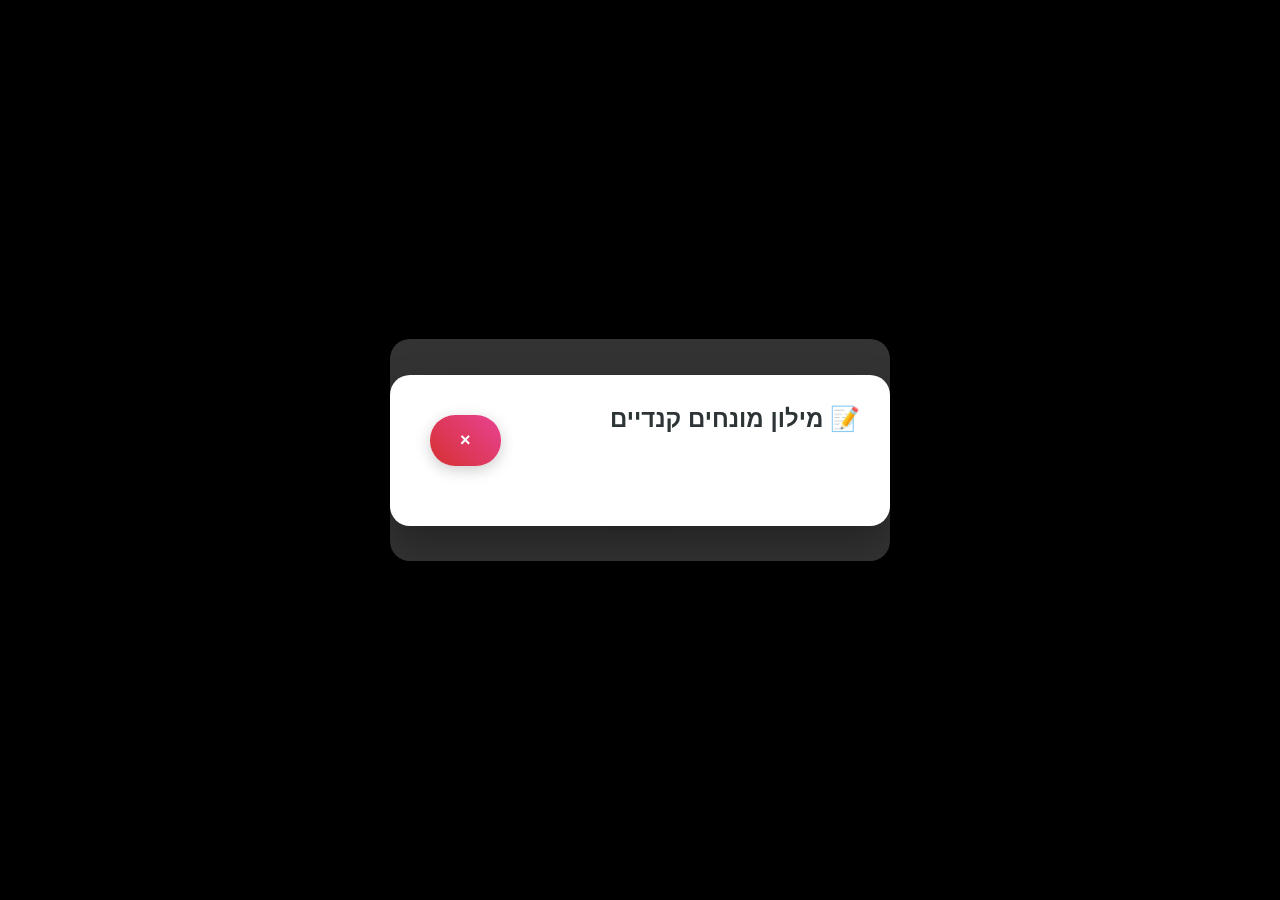
<file: index.html>
<!DOCTYPE html>
<html lang="he" dir="rtl">
<head>
    <meta charset="UTF-8">
    <meta name="viewport" content="width=device-width, initial-scale=1.0">
    <title>מגדל הטריוויה העברי - מהדורה מורחבת</title>
    <link rel="stylesheet" href="style.css">
    
    <!-- PWA Manifest -->
    <link rel="manifest" href="manifest.json">
    
    <!-- Meta Tags -->
    <meta name="theme-color" content="#2563eb">
    <meta name="background-color" content="#ffffff">
    <meta name="description" content="משחק טריוויה אינטראקטיבי על קנדה בעברית עם סיפורים, מילון מונחים ותוכן על עמים ילידיים">
    
    <!-- Favicon -->
    <link rel="icon" href="data:image/svg+xml,<svg xmlns='http://www.w3.org/2000/svg' viewBox='0 0 100 100'><text y='.9em' font-size='90'>🏗️</text></svg>">
</head>
<body>
    <div class="app-container">
        <header class="app-header">
            <h1>🏗️ מגדל הטריוויה הקנדי</h1>
            <p class="subtitle">למד על קנדה בדרך מהנה ואינטראקטיבית</p>
        </header>

        <nav class="game-modes">
            <button class="mode-btn active" onclick="setGameMode('single')">
                <span class="mode-icon">👤</span>
                <span>שחקן יחיד</span>
            </button>
            <button class="mode-btn" onclick="setGameMode('multiplayer')">
                <span class="mode-icon">👥</span>
                <span>רב משתתפים</span>
            </button>
            <button class="mode-btn" onclick="setGameMode('learning')">
                <span class="mode-icon">📖</span>
                <span>מצב למידה</span>
            </button>
            <button class="mode-btn" onclick="setGameMode('stories')">
                <span class="mode-icon">📚</span>
                <span>סיפורים</span>
            </button>
            <button class="mode-btn" onclick="setGameMode('dictionary')">
                <span class="mode-icon">📝</span>
                <span>מילון מונחים</span>
            </button>
        </nav>

        <main class="game-main">
            <div class="game-info">
                <div class="current-player">
                    <span>שחקן נוכחי: </span>
                    <span id="current-player">שחקן 1</span>
                </div>
                
                <div class="game-stats">
                    <div class="stat">
                        <span class="stat-label">גובה מגדל</span>
                        <span class="stat-value" id="tower-height">0</span>
                    </div>
                    <div class="stat">
                        <span class="stat-label">ניקוד</span>
                        <span class="stat-value" id="current-score">0</span>
                    </div>
                    <div class="stat">
                        <span class="stat-label">שאלות נותרו</span>
                        <span class="stat-value" id="cards-remaining">0</span>
                    </div>
                </div>
            </div>

            <div class="game-board">
                <section class="tower-section">
                    <div class="tower-container">
                        <div class="tower-base">
                            <span>🏗️ בסיס המגדל</span>
                        </div>
                        <div class="tower-cards" id="tower-cards">
                            <!-- Cards will be built from bottom to top -->
                        </div>
                    </div>
                </section>

                <section class="question-section-container">
                    <div class="question-card">
                        <div class="card-header">
                            <div class="card-category" id="card-category">בחר מצב משחק</div>
                        </div>
                        <div class="card-body">
                            <p class="card-question" id="card-question">בחר מצב משחק כדי להתחיל</p>
                            
                            <div class="difficulty-selector" id="difficulty-selector" style="display: none;">
                                <h3>בחר רמת קושי</h3>
                                <div class="difficulty-buttons">
                                    <button class="difficulty-btn easy" onclick="selectDifficulty('junior')">
                                        <span class="difficulty-icon">🟢</span>
                                        <span>רמה קלה</span>
                                        <small>5 נקודות</small>
                                    </button>
                                    <button class="difficulty-btn hard" onclick="selectDifficulty('expert')">
                                        <span class="difficulty-icon">🔴</span>
                                        <span>רמה קשה</span>
                                        <small>10 נקודות</small>
                                    </button>
                                </div>
                            </div>

                            <div class="question-section" id="question-section" style="display: none;">
                                <h3 id="question-title">השאלה</h3>
                                <p class="question-text" id="question-text"></p>
                                
                                <div class="answer-options">
                                    <button class="option-btn" onclick="selectAnswer(0)" id="option-0"></button>
                                    <button class="option-btn" onclick="selectAnswer(1)" id="option-1"></button>
                                    <button class="option-btn" onclick="selectAnswer(2)" id="option-2"></button>
                                    <button class="option-btn" onclick="selectAnswer(3)" id="option-3"></button>
                                </div>

                                <div class="timer-container">
                                    <div class="timer-bar">
                                        <div class="timer-fill" id="timer-fill"></div>
                                    </div>
                                    <span class="timer-text" id="timer-text">30</span>
                                </div>
                            </div>
                        </div>
                    </div>

                    <div class="game-controls">
                        <button class="control-btn primary" onclick="startGame()" id="start-btn">
                            🎮 התחל משחק
                        </button>
                        <button class="control-btn" onclick="pauseGame()" id="pause-btn" style="display: none;">
                            ⏸️ השהה
                        </button>
                        <button class="control-btn" onclick="resetGame()">
                            🔄 התחל מחדש
                        </button>
                    </div>
                </section>
            </div>

            <div class="players-container" id="players-container">
                <!-- Multiplayer info will be displayed here -->
            </div>

            <div class="category-progress">
                <h3>התקדמות לפי קטגוריות</h3>
                <div class="categories-grid">
                    <div class="category-item">
                        <span class="category-icon">🌍</span>
                        <span class="category-name">גיאוגרפיה</span>
                        <div class="progress-bar">
                            <div class="progress-fill geography" id="geography-progress"></div>
                        </div>
                        <span class="category-count" id="geography-count">0</span>
                    </div>
                    
                    <div class="category-item">
                        <span class="category-icon">📚</span>
                        <span class="category-name">היסטוריה</span>
                        <div class="progress-bar">
                            <div class="progress-fill history" id="history-progress"></div>
                        </div>
                        <span class="category-count" id="history-count">0</span>
                    </div>
                    
                    <div class="category-item">
                        <span class="category-icon">🎨</span>
                        <span class="category-name">תרבות</span>
                        <div class="progress-bar">
                            <div class="progress-fill culture" id="culture-progress"></div>
                        </div>
                        <span class="category-count" id="culture-count">0</span>
                    </div>
                    
                    <div class="category-item">
                        <span class="category-icon">🔬</span>
                        <span class="category-name">מדע</span>
                        <div class="progress-bar">
                            <div class="progress-fill science" id="science-progress"></div>
                        </div>
                        <span class="category-count" id="science-count">0</span>
                    </div>
                    
                    <div class="category-item">
                        <span class="category-icon">⚽</span>
                        <span class="category-name">ספורט</span>
                        <div class="progress-bar">
                            <div class="progress-fill sport" id="sport-progress"></div>
                        </div>
                        <span class="category-count" id="sport-count">0</span>
                    </div>
                    
                    <div class="category-item">
                        <span class="category-icon">🍁</span>
                        <span class="category-name">אוכל</span>
                        <div class="progress-bar">
                            <div class="progress-fill food" id="food-progress"></div>
                        </div>
                        <span class="category-count" id="food-count">0</span>
                    </div>
                    
                    <div class="category-item">
                        <span class="category-icon">🌲</span>
                        <span class="category-name">טבע</span>
                        <div class="progress-bar">
                            <div class="progress-fill nature" id="nature-progress"></div>
                        </div>
                        <span class="category-count" id="nature-count">0</span>
                    </div>
                    
                    <div class="category-item">
                        <span class="category-icon">⭐</span>
                        <span class="category-name">מפורסמים</span>
                        <div class="progress-bar">
                            <div class="progress-fill celebrities" id="celebrities-progress"></div>
                        </div>
                        <span class="category-count" id="celebrities-count">0</span>
                    </div>
                    
                    <div class="category-item">
                        <span class="category-icon">🪶</span>
                        <span class="category-name">עמים ילידיים</span>
                        <div class="progress-bar">
                            <div class="progress-fill indigenous" id="indigenous-progress"></div>
                        </div>
                        <span class="category-count" id="indigenous-count">0</span>
                    </div>
                </div>
            </div>
        </main>

        <!-- Modals -->
        <div class="modal" id="feedback-modal">
            <div class="modal-content">
                <div class="modal-header">
                    <h2 id="feedback-title"></h2>
                </div>
                <div class="modal-body">
                    <p id="feedback-text"></p>
                    <div class="explanation" id="feedback-explanation"></div>
                </div>
                <div class="modal-footer">
                    <button class="btn primary" onclick="closeFeedback()">המשך</button>
                </div>
            </div>
        </div>

        <div class="modal" id="game-over-modal">
            <div class="modal-content">
                <div class="modal-header">
                    <h2 id="game-over-title"></h2>
                </div>
                <div class="modal-body">
                    <div id="game-over-content"></div>
                </div>
                <div class="modal-footer">
                    <button class="btn primary" onclick="startGame()">משחק חדש</button>
                    <button class="btn" onclick="closeModal('game-over-modal')">סגור</button>
                </div>
            </div>
        </div>

        <div class="modal" id="stories-modal">
            <div class="modal-content large">
                <div class="modal-header">
                    <h2>📚 סיפורים קנדיים</h2>
                    <button class="close-btn" onclick="closeModal('stories-modal')">×</button>
                </div>
                <div class="modal-body">
                    <div id="stories-list" class="stories-grid">
                        <!-- Stories will be populated by JavaScript -->
                    </div>
                </div>
            </div>
        </div>

        <div class="modal" id="story-reader-modal">
            <div class="modal-content large">
                <div class="modal-header">
                    <h2 id="story-title"></h2>
                    <button class="close-btn" onclick="closeModal('story-reader-modal')">×</button>
                </div>
                <div class="modal-body">
                    <div id="story-content" class="story-content">
                        <!-- Story content will be populated by JavaScript -->
                    </div>
                </div>
                <div class="modal-footer">
                    <button class="btn" onclick="closeModal('story-reader-modal')">סגור</button>
                </div>
            </div>
        </div>

        <div class="modal" id="dictionary-modal">
            <div class="modal-content large">
                <div class="modal-header">
                    <h2>📝 מילון מונחים קנדיים</h2>
                    <button class="close-btn" onclick="closeModal('dictionary-modal')">×</button>
                </div>
                <div class="modal-body">
                    <div id="dictionary-list" class="dictionary-grid">
                        <!-- Dictionary terms will be populated by JavaScript -->
                    </div>
                </div>
            </div>
        </div>
    </div>

    <script src="game.js"></script>
</body>
</html>
</file>
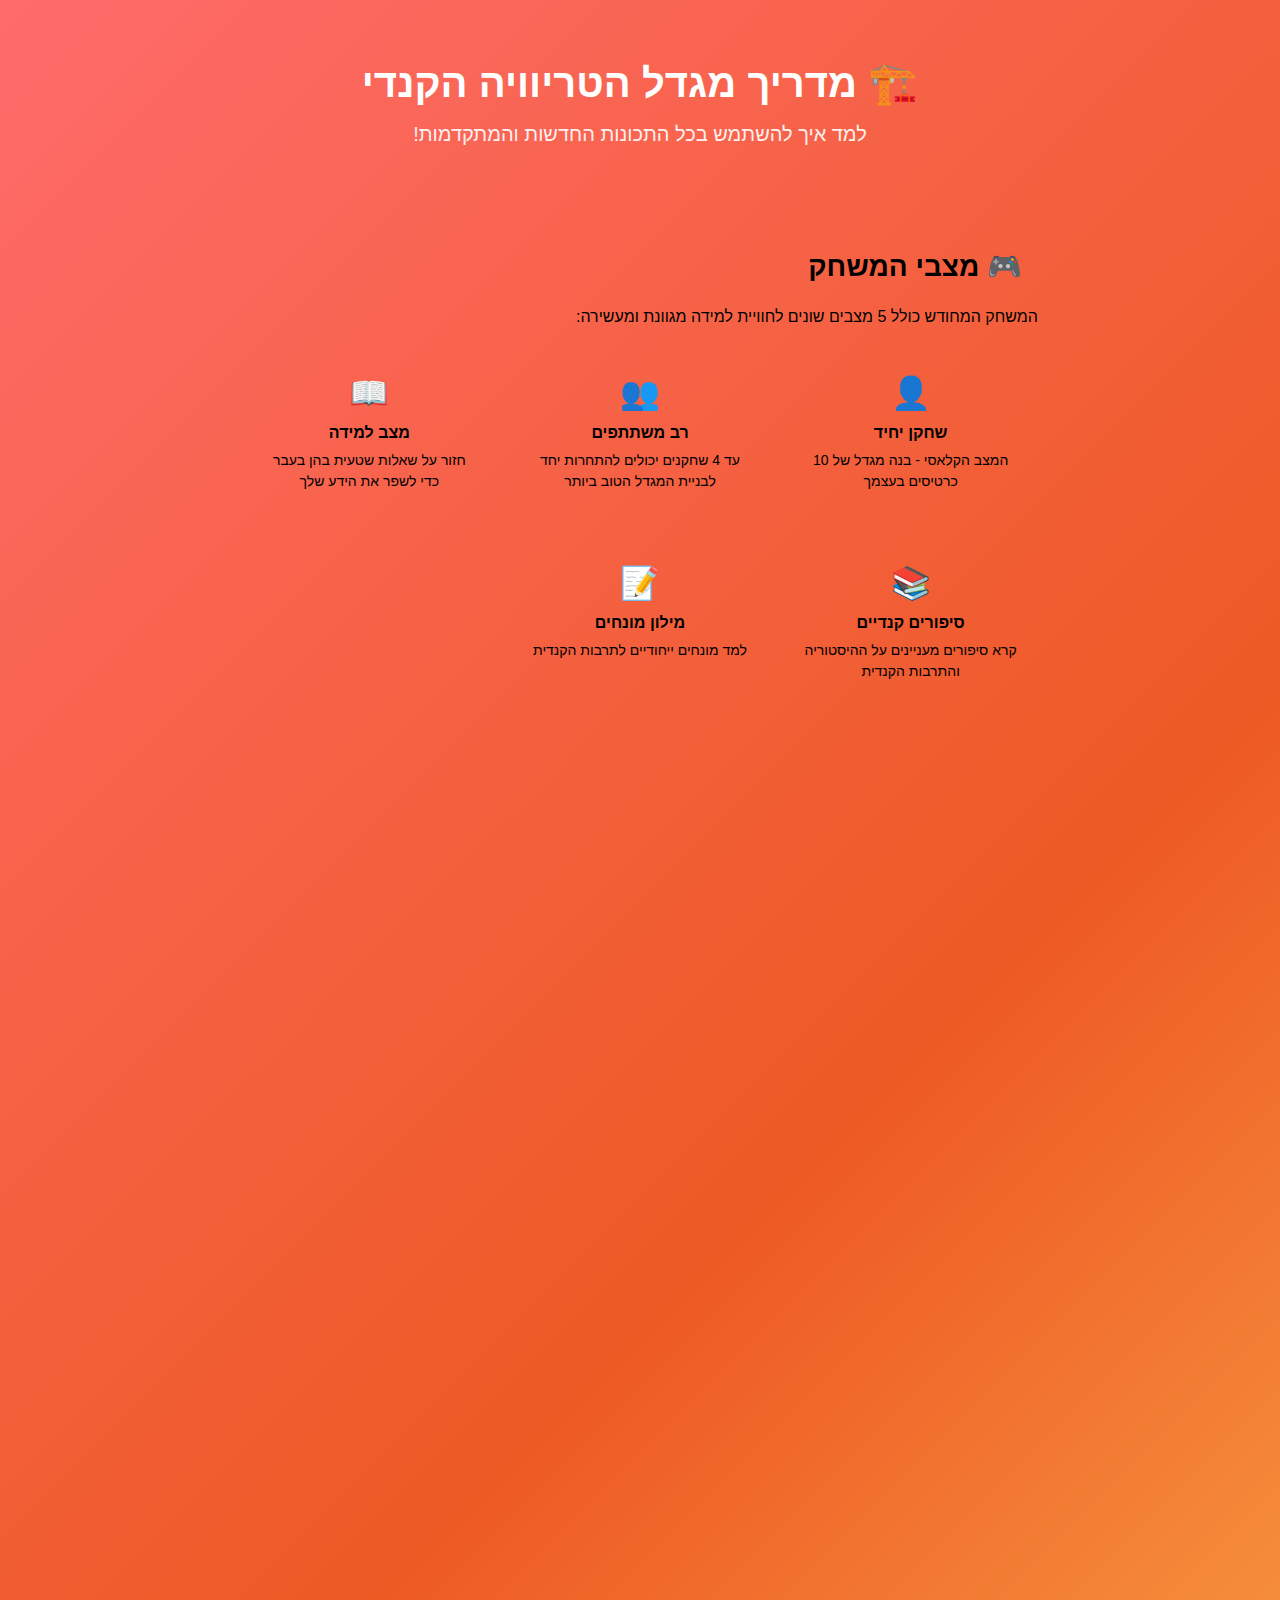
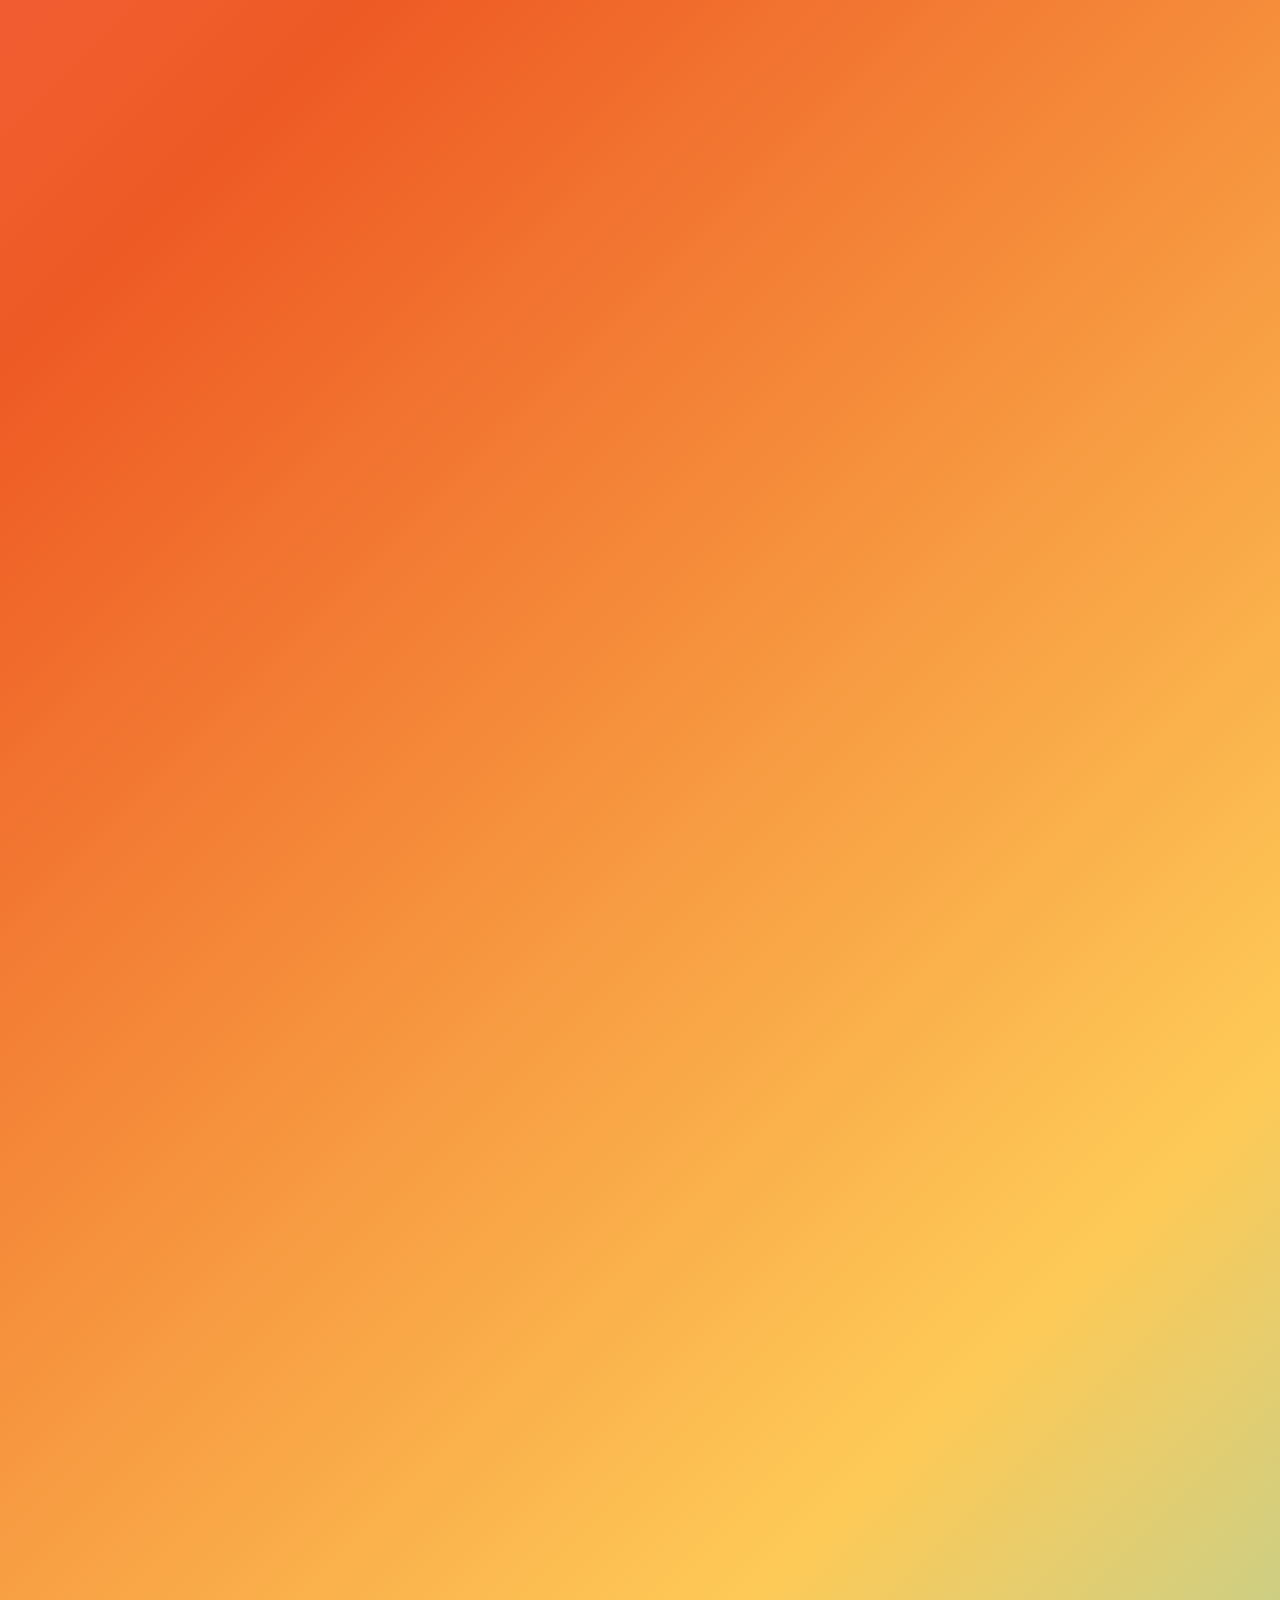
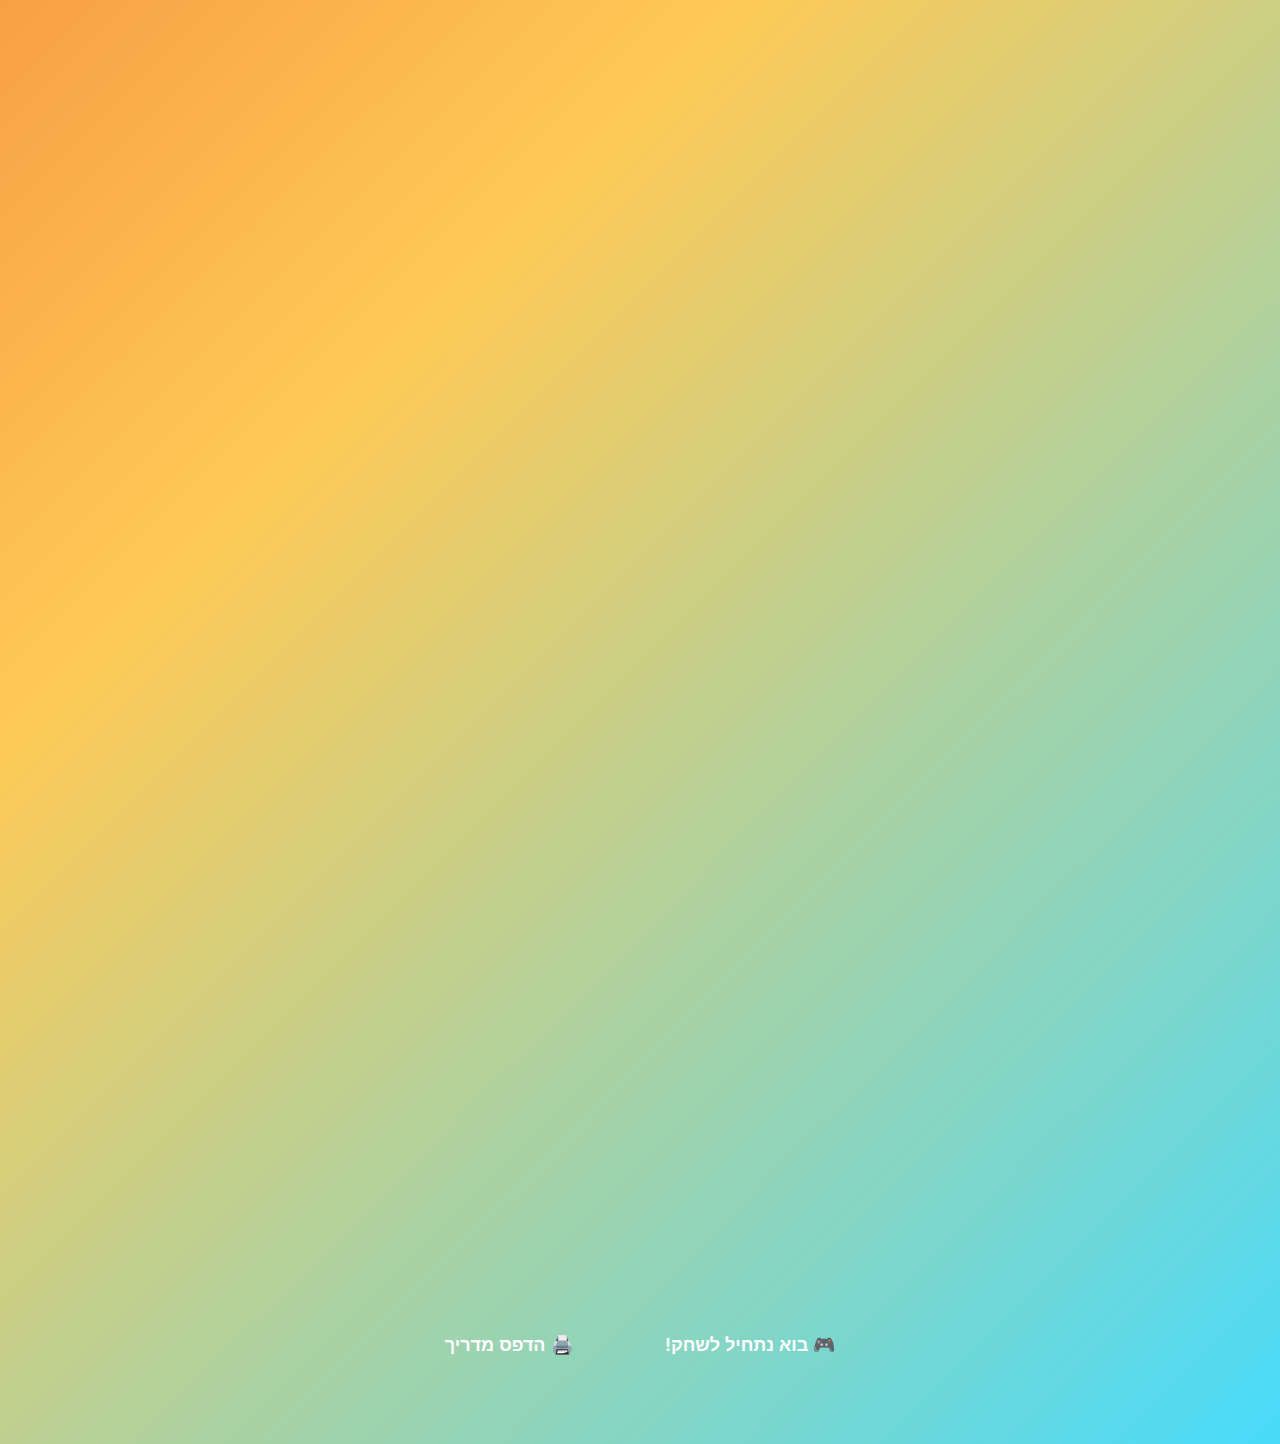
<file: tutorial.html>
<!DOCTYPE html>
<html lang="he" dir="rtl">
<head>
    <meta charset="UTF-8">
    <meta name="viewport" content="width=device-width, initial-scale=1.0">
    <title>מדריך למשחק - מגדל הטריוויה הקנדי</title>
    <link rel="stylesheet" href="style.css">
    <style>
        .tutorial-container {
            max-width: 900px;
            margin: 0 auto;
            padding: 20px;
            background: var(--background-color);
            min-height: 100vh;
        }

        .tutorial-header {
            background: linear-gradient(135deg, var(--primary-color), var(--primary-hover));
            color: white;
            padding: 40px;
            border-radius: var(--border-radius);
            text-align: center;
            margin-bottom: 32px;
            box-shadow: var(--shadow-lg);
        }

        .tutorial-header h1 {
            font-size: 2.5rem;
            font-weight: 700;
            margin-bottom: 16px;
        }

        .tutorial-header p {
            font-size: 1.25rem;
            opacity: 0.9;
        }

        .tutorial-section {
            background: var(--surface-color);
            margin-bottom: 24px;
            border-radius: var(--border-radius);
            padding: 32px;
            box-shadow: var(--shadow-sm);
            border: 1px solid var(--border-color);
        }

        .tutorial-section h2 {
            color: var(--text-primary);
            font-size: 1.75rem;
            font-weight: 600;
            margin-bottom: 20px;
            border-right: 4px solid var(--primary-color);
            padding-right: 16px;
        }

        .tutorial-section h3 {
            color: var(--primary-color);
            font-size: 1.25rem;
            font-weight: 600;
            margin: 24px 0 16px 0;
        }

        .tutorial-section p {
            line-height: 1.7;
            color: var(--text-secondary);
            margin-bottom: 16px;
        }

        .step-list {
            list-style: none;
            padding: 0;
            margin: 20px 0;
        }

        .step-list li {
            background: var(--background-color);
            margin: 16px 0;
            padding: 20px;
            border-radius: var(--border-radius);
            border-right: 4px solid var(--success-color);
            display: flex;
            align-items: flex-start;
            gap: 16px;
            transition: var(--transition);
        }

        .step-list li:hover {
            transform: translateX(-4px);
            box-shadow: var(--shadow-sm);
        }

        .step-number {
            background: var(--success-color);
            color: white;
            width: 32px;
            height: 32px;
            border-radius: 50%;
            display: flex;
            align-items: center;
            justify-content: center;
            font-weight: 600;
            flex-shrink: 0;
            font-size: 0.875rem;
        }

        .step-content {
            flex: 1;
        }

        .step-title {
            font-weight: 600;
            color: var(--text-primary);
            margin-bottom: 8px;
            font-size: 1rem;
        }

        .demo-modes {
            display: grid;
            grid-template-columns: repeat(auto-fit, minmax(200px, 1fr));
            gap: 16px;
            margin: 24px 0;
        }

        .mode-demo {
            background: var(--background-color);
            border: 2px solid var(--border-color);
            border-radius: var(--border-radius);
            padding: 20px;
            text-align: center;
            transition: var(--transition);
        }

        .mode-demo:hover {
            border-color: var(--primary-color);
            transform: translateY(-2px);
            box-shadow: var(--shadow-md);
        }

        .mode-demo-icon {
            font-size: 2rem;
            margin-bottom: 12px;
        }

        .mode-demo h4 {
            color: var(--text-primary);
            font-weight: 600;
            margin-bottom: 8px;
        }

        .mode-demo p {
            color: var(--text-secondary);
            font-size: 0.875rem;
            line-height: 1.5;
        }

        .categories-showcase {
            display: grid;
            grid-template-columns: repeat(auto-fit, minmax(250px, 1fr));
            gap: 16px;
            margin: 24px 0;
        }

        .category-showcase {
            background: var(--background-color);
            border-radius: var(--border-radius);
            padding: 20px;
            text-align: center;
            border: 2px solid var(--border-color);
            transition: var(--transition);
        }

        .category-showcase:hover {
            transform: translateY(-2px);
            box-shadow: var(--shadow-md);
        }

        .category-showcase.geography { border-color: #16a34a; }
        .category-showcase.history { border-color: #2563eb; }
        .category-showcase.culture { border-color: #9333ea; }
        .category-showcase.science { border-color: #ea580c; }
        .category-showcase.sport { border-color: #dc2626; }
        .category-showcase.food { border-color: #ca8a04; }
        .category-showcase.nature { border-color: #059669; }
        .category-showcase.celebrities { border-color: #7c3aed; }
        .category-showcase.indigenous { border-color: #b45309; }

        .category-icon-large {
            font-size: 2.5rem;
            margin-bottom: 12px;
        }

        .category-showcase h4 {
            font-weight: 600;
            margin-bottom: 8px;
            color: var(--text-primary);
        }

        .category-showcase p {
            font-size: 0.875rem;
            color: var(--text-secondary);
            line-height: 1.5;
            margin-bottom: 12px;
        }

        .example-question {
            background: var(--surface-color);
            padding: 12px;
            border-radius: calc(var(--border-radius) - 2px);
            font-size: 0.8rem;
            font-style: italic;
            color: var(--text-primary);
            border: 1px solid var(--border-color);
        }

        .tips-grid {
            display: grid;
            grid-template-columns: repeat(auto-fit, minmax(280px, 1fr));
            gap: 20px;
            margin: 24px 0;
        }

        .tip-card {
            background: linear-gradient(135deg, #fef3c7, #fde68a);
            padding: 20px;
            border-radius: var(--border-radius);
            border-right: 4px solid var(--warning-color);
            transition: var(--transition);
        }

        .tip-card:hover {
            transform: translateY(-2px);
            box-shadow: var(--shadow-md);
        }

        .tip-card h4 {
            color: #b45309;
            margin-bottom: 12px;
            font-size: 1.125rem;
            font-weight: 600;
        }

        .tip-card p {
            color: #92400e;
            line-height: 1.6;
        }

        .feature-highlight {
            background: linear-gradient(135deg, #e0f2fe, #b3e5fc);
            border: 2px solid #0ea5e9;
            border-radius: var(--border-radius);
            padding: 24px;
            margin: 24px 0;
            text-align: center;
        }

        .feature-highlight h4 {
            color: #0c4a6e;
            font-size: 1.25rem;
            font-weight: 600;
            margin-bottom: 12px;
        }

        .feature-highlight p {
            color: #0369a1;
            line-height: 1.6;
        }

        .action-buttons {
            text-align: center;
            margin: 40px 0;
        }

        .action-btn {
            background: var(--primary-color);
            color: white;
            padding: 16px 32px;
            border: none;
            border-radius: var(--border-radius);
            font-size: 1.125rem;
            font-weight: 600;
            margin: 12px;
            cursor: pointer;
            transition: var(--transition);
            box-shadow: var(--shadow-md);
            text-decoration: none;
            display: inline-block;
        }

        .action-btn:hover {
            background: var(--primary-hover);
            transform: translateY(-2px);
            box-shadow: var(--shadow-lg);
        }

        .action-btn.secondary {
            background: var(--secondary-color);
        }

        .action-btn.secondary:hover {
            background: #475569;
        }

        .interactive-demo {
            background: var(--background-color);
            border-radius: var(--border-radius);
            padding: 32px;
            margin: 32px 0;
            text-align: center;
            border: 1px solid var(--border-color);
        }

        .demo-question-card {
            background: var(--surface-color);
            border: 2px solid var(--primary-color);
            color: var(--text-primary);
            padding: 20px;
            border-radius: var(--border-radius);
            margin: 20px 0;
            font-size: 1.125rem;
        }

        .demo-buttons {
            display: flex;
            gap: 16px;
            justify-content: center;
            margin: 20px 0;
            flex-wrap: wrap;
        }

        .demo-btn {
            padding: 12px 24px;
            border: 2px solid;
            border-radius: var(--border-radius);
            font-weight: 600;
            cursor: pointer;
            transition: var(--transition);
            font-size: 0.875rem;
        }

        .demo-btn.easy {
            background: var(--surface-color);
            border-color: var(--success-color);
            color: var(--success-color);
        }

        .demo-btn.easy:hover {
            background: var(--success-color);
            color: white;
        }

        .demo-btn.hard {
            background: var(--surface-color);
            border-color: var(--error-color);
            color: var(--error-color);
        }

        .demo-btn.hard:hover {
            background: var(--error-color);
            color: white;
        }

        .demo-options {
            display: grid;
            grid-template-columns: repeat(auto-fit, minmax(200px, 1fr));
            gap: 12px;
            margin: 20px 0;
        }

        .demo-option {
            padding: 16px;
            border: 2px solid var(--border-color);
            border-radius: var(--border-radius);
            background: var(--surface-color);
            cursor: pointer;
            transition: var(--transition);
            font-size: 0.875rem;
            text-align: center;
            font-weight: 500;
        }

        .demo-option:hover {
            border-color: var(--primary-color);
            background: #eff6ff;
        }

        .demo-option.selected {
            background: var(--primary-color);
            color: white;
            border-color: var(--primary-color);
        }

        .demo-option.correct {
            background: var(--success-color);
            color: white;
            border-color: var(--success-color);
        }

        .demo-option.wrong {
            background: var(--error-color);
            color: white;
            border-color: var(--error-color);
        }

        .demo-result {
            background: var(--surface-color);
            padding: 20px;
            border-radius: var(--border-radius);
            margin-top: 20px;
            border: 1px solid var(--border-color);
            text-align: right;
        }

        .demo-result strong {
            color: var(--text-primary);
        }

        .demo-result em {
            color: var(--text-secondary);
            font-style: italic;
        }

        @media (max-width: 768px) {
            .tutorial-container {
                padding: 16px;
            }
            
            .tutorial-header h1 {
                font-size: 2rem;
            }
            
            .tutorial-section {
                padding: 20px;
            }
            
            .categories-showcase,
            .demo-modes,
            .tips-grid {
                grid-template-columns: 1fr;
            }
            
            .demo-buttons {
                flex-direction: column;
                align-items: center;
            }
            
            .demo-options {
                grid-template-columns: 1fr;
            }
        }
    </style>
</head>
<body>
    <div class="tutorial-container">
        <header class="tutorial-header">
            <h1>🏗️ מדריך מגדל הטריוויה הקנדי</h1>
            <p>למד איך להשתמש בכל התכונות החדשות והמתקדמות!</p>
        </header>

        <section class="tutorial-section">
            <h2>🎮 מצבי המשחק</h2>
            <p>המשחק המחודש כולל 5 מצבים שונים לחוויית למידה מגוונת ומעשירה:</p>
            
            <div class="demo-modes">
                <div class="mode-demo">
                    <div class="mode-demo-icon">👤</div>
                    <h4>שחקן יחיד</h4>
                    <p>המצב הקלאסי - בנה מגדל של 10 כרטיסים בעצמך</p>
                </div>
                <div class="mode-demo">
                    <div class="mode-demo-icon">👥</div>
                    <h4>רב משתתפים</h4>
                    <p>עד 4 שחקנים יכולים להתחרות יחד לבניית המגדל הטוב ביותר</p>
                </div>
                <div class="mode-demo">
                    <div class="mode-demo-icon">📖</div>
                    <h4>מצב למידה</h4>
                    <p>חזור על שאלות שטעית בהן בעבר כדי לשפר את הידע שלך</p>
                </div>
                <div class="mode-demo">
                    <div class="mode-demo-icon">📚</div>
                    <h4>סיפורים קנדיים</h4>
                    <p>קרא סיפורים מעניינים על ההיסטוריה והתרבות הקנדית</p>
                </div>
                <div class="mode-demo">
                    <div class="mode-demo-icon">📝</div>
                    <h4>מילון מונחים</h4>
                    <p>למד מונחים ייחודיים לתרבות הקנדית</p>
                </div>
            </div>
        </section>

        <section class="tutorial-section">
            <h2>📚 קטגוריות השאלות המורחבות</h2>
            <p>המשחק כולל כעת 9 קטגוריות עשירות עם למעלה מ-1000 שאלות:</p>
            
            <div class="categories-showcase">
                <div class="category-showcase geography">
                    <div class="category-icon-large">🌍</div>
                    <h4>גיאוגרפיה</h4>
                    <p>ערים, פרובינציות, אגמים, הרים ונופי קנדה המדהימים</p>
                    <div class="example-question">"מהי בירת קנדה?"</div>
                </div>
                
                <div class="category-showcase history">
                    <div class="category-icon-large">📚</div>
                    <h4>היסטוריה</h4>
                    <p>אירועים היסטוריים, מנהיגים ותאריכים חשובים</p>
                    <div class="example-question">"באיזו שנה נוסדה קנדה?"</div>
                </div>
                
                <div class="category-showcase culture">
                    <div class="category-icon-large">🎨</div>
                    <h4>תרבות</h4>
                    <p>אמנות, מוזיקה, ספרות וחגים קנדיים</p>
                    <div class="example-question">"מי כתב 'אן מהבית הירוק'?"</div>
                </div>
                
                <div class="category-showcase science">
                    <div class="category-icon-large">🔬</div>
                    <h4>מדע וכלליות</h4>
                    <p>המצאות קנדיות, טכנולוגיה ועובדות כלליות</p>
                    <div class="example-question">"מי המציא את הטלפון?"</div>
                </div>
                
                <div class="category-showcase sport">
                    <div class="category-icon-large">⚽</div>
                    <h4>ספורט</h4>
                    <p>הוקי, כדורגל, אולימפיאדה וספורטאים קנדיים</p>
                    <div class="example-question">"איך קוראים לגביע ההוקי המפורסם?"</div>
                </div>
                
                <div class="category-showcase food">
                    <div class="category-icon-large">🍁</div>
                    <h4>אוכל קנדי</h4>
                    <p>מנות מסורתיות, סירופ אדר ומטבח רב-תרבותי</p>
                    <div class="example-question">"מהו פוטין?"</div>
                </div>
                
                <div class="category-showcase nature">
                    <div class="category-icon-large">🌲</div>
                    <h4>טבע וחיות בר</h4>
                    <p>בעלי חיים, יערות, פארקים לאומיים ושמורות טבע</p>
                    <div class="example-question">"מהו בעל החיים הלאומי של קנדה?"</div>
                </div>
                
                <div class="category-showcase celebrities">
                    <div class="category-icon-large">⭐</div>
                    <h4>מפורסמים</h4>
                    <p>שחקנים, זמרים, במאים וכוכבים קנדיים</p>
                    <div class="example-question">"איזה זמר קנדי שר 'My Heart Will Go On'?"</div>
                </div>
                
                <div class="category-showcase indigenous">
                    <div class="category-icon-large">🪶</div>
                    <h4>עמים ילידיים</h4>
                    <p>תרבות, מסורות והיסטוריה של העמים הילידיים בקנדה</p>
                    <div class="example-question">"איך קוראים לבתים מסורתיים של אינואיטים?"</div>
                </div>
            </div>
        </section>

        <section class="tutorial-section">
            <h2>🎯 איך לשחק</h2>
            <ol class="step-list">
                <li>
                    <div class="step-number">1</div>
                    <div class="step-content">
                        <div class="step-title">בחר מצב משחק</div>
                        בחר מהתפריט העליון את המצב הרצוי - שחקן יחיד, רב משתתפים, למידה או סיפורים
                    </div>
                </li>
                <li>
                    <div class="step-number">2</div>
                    <div class="step-content">
                        <div class="step-title">התחל משחק</div>
                        לחץ על כפתור "התחל משחק" כדי להתחיל
                    </div>
                </li>
                <li>
                    <div class="step-number">3</div>
                    <div class="step-content">
                        <div class="step-title">בחר רמת קושי</div>
                        לכל שאלה תוכל לבחור בין רמה קלה (5 נקודות) לרמה קשה (10 נקודות)
                    </div>
                </li>
                <li>
                    <div class="step-number">4</div>
                    <div class="step-content">
                        <div class="step-title">ענה על השאלה</div>
                        בחר את התשובה הנכונה מבין 4 אפשרויות תוך 30 שניות
                    </div>
                </li>
                <li>
                    <div class="step-number">5</div>
                    <div class="step-content">
                        <div class="step-title">בנה את המגדל</div>
                        תשובה נכונה מוסיפה כרטיס למגדל (מלמטה למעלה), תשובה שגויה מסירה כרטיסים
                    </div>
                </li>
            </ol>
        </section>

        <section class="tutorial-section">
            <h2>🏆 תנאי ניצחון</h2>
            <p>כדי לנצח במשחק, עליך:</p>
            <ul style="margin-right: 20px; color: var(--text-secondary); line-height: 1.8;">
                <li>לבנות מגדל של 10 כרטיסים בדיוק</li>
                <li>לשמור על איזון קטגוריות (לפחות כרטיס אחד מכל קטגוריה)</li>
                <li>להגיע לסוף המשחק ללא קריסת המגדל</li>
            </ul>
        </section>

        <section class="tutorial-section">
            <h2>🎪 תכונות מיוחדות</h2>
            
            <div class="feature-highlight">
                <h4>🧠 מצב למידה חכם</h4>
                <p>המערכת זוכרת את השאלות שטעית בהן ומאפשרת לך לחזור עליהן במצב למידה מיוחד. כך תוכל לשפר את הידע שלך באזורים שאתה פחות חזק בהם.</p>
            </div>

            <div class="feature-highlight">
                <h4>📚 סיפורים אינטראקטיביים</h4>
                <p>קרא סיפורים מרתקים על ההיסטוריה הקנדית, התרבות והעמים הילידיים. כל סיפור מותאם לרמת הקושי ומקושר לקטגוריות השונות.</p>
            </div>

            <div class="feature-highlight">
                <h4>📝 מילון מונחים עשיר</h4>
                <p>למד מונחים ייחודיים לתרבות הקנדית כמו "פוטין", "לוני", "מאונטי" ועוד. המילון מסביר כל מונח בפירוט.</p>
            </div>
        </section>

        <section class="tutorial-section">
            <h2>💡 טיפים להצלחה</h2>
            <div class="tips-grid">
                <div class="tip-card">
                    <h4>🎯 התחלה חכמה</h4>
                    <p>התחל עם שאלות קלות כדי לבנות בסיס יציב למגדל. אחרי 3-4 כרטיסים אתה יכול לעבור לשאלות קשות יותר.</p>
                </div>
                <div class="tip-card">
                    <h4>⚖️ איזון מושלם</h4>
                    <p>שמור על מספר מאוזן של כרטיסים מכל קטגוריה. זה יבטיח שהמגדל יישאר יציב ולא יקרוס.</p>
                </div>
                <div class="tip-card">
                    <h4>⏰ ניהול זמן</h4>
                    <p>אל תחכה עד הסוף - ענה מהר על מה שאתה יודע. 30 שניות עוברות מהר!</p>
                </div>
                <div class="tip-card">
                    <h4>🧠 למידה מטעויות</h4>
                    <p>קרא את ההסברים לכל שאלה, גם אם ענית נכון. זה יעזור לך ללמוד עובדות חדשות על קנדה.</p>
                </div>
                <div class="tip-card">
                    <h4>👥 משחק קבוצתי</h4>
                    <p>במצב רב משתתפים, תכנן אסטרטגיה עם החברים שלך. כל שחקן יכול להתמחות בקטגוריות שונות.</p>
                </div>
                <div class="tip-card">
                    <h4>📖 מצב למידה</h4>
                    <p>השתמש במצב למידה באופן קבוע כדי לחזק את הידע שלך. זה יעזור לך להשתפר במשחק הרגיל.</p>
                </div>
            </div>
        </section>

        <section class="tutorial-section">
            <h2>🎪 דמו אינטראקטיבי</h2>
            <div class="interactive-demo">
                <h3>בוא ננסה שאלה לדוגמה!</h3>
                <div class="demo-question-card">
                    <strong>🌍 גיאוגרפיה:</strong> מהי בירת קנדה?
                </div>
                
                <p>בחר רמת קושי:</p>
                <div class="demo-buttons">
                    <button class="demo-btn easy" onclick="showDemoQuestion('junior')">
                        🟢 רמה קלה (5 נקודות)
                    </button>
                    <button class="demo-btn hard" onclick="showDemoQuestion('expert')">
                        🔴 רמה קשה (10 נקודות)
                    </button>
                </div>
                
                <div id="demo-question-container" style="display: none; margin-top: 20px;">
                    <div class="demo-question-card" id="demo-question-text">
                        מהי בירת קנדה?
                    </div>
                    <div class="demo-options" id="demo-options">
                        <button class="demo-option" onclick="selectDemoAnswer(0, 'טורונטו')">טורונטו</button>
                        <button class="demo-option" onclick="selectDemoAnswer(1, 'מונטריאול')">מונטריאול</button>
                        <button class="demo-option" onclick="selectDemoAnswer(2, 'אוטווה')">אוטווה</button>
                        <button class="demo-option" onclick="selectDemoAnswer(3, 'ונקובר')">ונקובר</button>
                    </div>
                </div>
                
                <div id="demo-result" style="display: none;" class="demo-result">
                    <!-- Result will be populated by JavaScript -->
                </div>
            </div>
        </section>

        <div class="action-buttons">
            <a href="index.html" class="action-btn">🎮 בוא נתחיל לשחק!</a>
            <button onclick="window.print()" class="action-btn secondary">🖨️ הדפס מדריך</button>
        </div>
    </div>

    <script>
        function showDemoQuestion(difficulty) {
            document.getElementById('demo-question-container').style.display = 'block';
            document.getElementById('demo-result').style.display = 'none';
            
            // Reset options
            const options = document.querySelectorAll('.demo-option');
            options.forEach(option => {
                option.className = 'demo-option';
                option.disabled = false;
            });
            
            const difficultyText = difficulty === 'junior' ? 'רמה קלה' : 'רמה קשה';
            document.getElementById('demo-question-text').innerHTML = 
                `<strong>${difficultyText}:</strong> מהי בירת קנדה?`;
        }

        function selectDemoAnswer(answerIndex, answerText) {
            const options = document.querySelectorAll('.demo-option');
            const correctIndex = 2; // אוטווה is the correct answer (index 2)
            
            // Disable all options
            options.forEach(option => option.disabled = true);
            
            // Show selected answer
            options[answerIndex].classList.add('selected');
            
            // Show correct and wrong answers after delay
            setTimeout(() => {
                options.forEach((option, index) => {
                    option.classList.remove('selected');
                    if (index === correctIndex) {
                        option.classList.add('correct');
                    } else if (index === answerIndex && answerIndex !== correctIndex) {
                        option.classList.add('wrong');
                    }
                });
                
                // Show result
                const resultDiv = document.getElementById('demo-result');
                const isCorrect = answerIndex === correctIndex;
                const pointsText = '5 נקודות'; // Always show junior points in demo
                
                resultDiv.innerHTML = `
                    <strong>בחרת:</strong> ${answerText}<br>
                    <strong>תוצאה:</strong> ${isCorrect ? '✅ נכון!' : '❌ לא נכון'} (${pointsText})<br>
                    <strong>התשובה הנכונה:</strong> אוטווה<br>
                    <strong>הסבר:</strong> אוטווה היא בירת קנדה ונמצאת במחוז אונטריו, על הגבול עם קוויבק.<br>
                    <em>במשחק האמיתי, ${isCorrect ? 'הכרטיס הזה היה מתווסף עכשיו לתחתית המגדל שלך! 🏗️' : 'כרטיס היה מוסר מתחתית המגדל שלך 😞'}</em>
                `;
                
                resultDiv.style.display = 'block';
                resultDiv.scrollIntoView({ behavior: 'smooth' });
            }, 1000);
        }

        // Add scroll animations
        document.addEventListener('DOMContentLoaded', function() {
            const observerOptions = {
                threshold: 0.1,
                rootMargin: '0px 0px -50px 0px'
            };

            const observer = new IntersectionObserver((entries) => {
                entries.forEach((entry) => {
                    if (entry.isIntersecting) {
                        entry.target.style.opacity = '1';
                        entry.target.style.transform = 'translateY(0)';
                    }
                });
            }, observerOptions);

            // Animate tutorial sections
            document.querySelectorAll('.tutorial-section').forEach((section, index) => {
                section.style.opacity = '0';
                section.style.transform = 'translateY(30px)';
                section.style.transition = 'opacity 0.6s ease, transform 0.6s ease';
                section.style.transitionDelay = `${index * 0.1}s`;
                observer.observe(section);
            });
        });
    </script>
</body>
</html>
</file>
<file: style.css>
/* עיצוב כללי */
* {
    margin: 0;
    padding: 0;
    box-sizing: border-box;
}

body {
    font-family: 'Arial', sans-serif;
    background: linear-gradient(135deg, #ff6b6b, #ee5a24, #feca57, #48dbfb);
    min-height: 100vh;
    direction: rtl;
    text-align: right;
}

#gameContainer {
    width: 100%;
    height: 100vh;
    overflow: hidden;
}

/* מסך התחלה */
#startScreen {
    display: flex;
    flex-direction: column;
    align-items: center;
    justify-content: center;
    height: 100vh;
    background: rgba(255, 255, 255, 0.95);
    backdrop-filter: blur(10px);
}

#startScreen h1 {
    font-size: 4rem;
    color: #d63031;
    text-shadow: 3px 3px 6px rgba(0,0,0,0.3);
    margin-bottom: 10px;
    font-weight: bold;
}

#startScreen h2 {
    font-size: 2rem;
    color: #2d3436;
    margin-bottom: 40px;
}

.player-setup {
    background: white;
    padding: 30px;
    border-radius: 20px;
    box-shadow: 0 10px 30px rgba(0,0,0,0.2);
    max-width: 600px;
    width: 90%;
}

.player-setup h3 {
    text-align: center;
    margin-bottom: 30px;
    color: #2d3436;
    font-size: 1.5rem;
}

.player-input {
    margin-bottom: 20px;
    padding: 15px;
    border: 2px solid #ddd;
    border-radius: 10px;
    background: #f8f9fa;
}

.player-input label {
    display: block;
    font-weight: bold;
    margin-bottom: 8px;
    color: #2d3436;
}

.player-input input[type="text"], 
.player-input select {
    width: 100%;
    padding: 10px;
    border: 1px solid #ccc;
    border-radius: 5px;
    margin-bottom: 10px;
    font-size: 16px;
    direction: rtl;
}

.color-picker {
    display: flex;
    gap: 10px;
    justify-content: center;
}

.color-picker input[type="radio"] {
    display: none;
}

.color-option {
    width: 40px;
    height: 40px;
    border-radius: 50%;
    border: 3px solid transparent;
    cursor: pointer;
    transition: all 0.3s ease;
}

.color-option:hover {
    transform: scale(1.1);
}

.color-picker input[type="radio"]:checked + .color-option {
    border: 3px solid #2d3436;
    transform: scale(1.2);
}

.color-option.red { background: #e74c3c; }
.color-option.blue { background: #3498db; }
.color-option.green { background: #27ae60; }
.color-option.yellow { background: #f1c40f; }

button {
    background: linear-gradient(45deg, #d63031, #e84393);
    color: white;
    border: none;
    padding: 15px 30px;
    border-radius: 25px;
    cursor: pointer;
    font-size: 18px;
    font-weight: bold;
    margin: 10px;
    transition: all 0.3s ease;
    box-shadow: 0 4px 15px rgba(0,0,0,0.2);
}

button:hover {
    transform: translateY(-2px);
    box-shadow: 0 6px 20px rgba(0,0,0,0.3);
}

button:active {
    transform: translateY(0);
}

#addPlayer {
    background: linear-gradient(45deg, #00cec9, #55a3ff);
}

/* מסך המשחק */
#gameScreen {
    height: 100vh;
    display: flex;
    flex-direction: column;
}

#gameHeader {
    background: linear-gradient(90deg, #2d3436, #636e72);
    color: white;
    padding: 15px 30px;
    display: flex;
    justify-content: space-between;
    align-items: center;
    box-shadow: 0 2px 10px rgba(0,0,0,0.3);
}

#currentPlayer {
    font-size: 1.4rem;
    font-weight: bold;
}

#gameMode {
    font-size: 1.1rem;
    opacity: 0.8;
}

#menuButton {
    padding: 8px 20px;
    font-size: 14px;
    background: rgba(255, 255, 255, 0.2);
}

#gameBoard {
    flex: 1;
    display: flex;
    background: #74b9ff;
    position: relative;
}

/* מפת קנדה */
#canadaMap {
    flex: 1;
    position: relative;
    background: linear-gradient(135deg, #a8e6cf, #dcedc8, #fff9c4);
    background-image: 
        radial-gradient(circle at 20% 80%, rgba(120, 200, 255, 0.3) 0%, transparent 50%),
        radial-gradient(circle at 80% 20%, rgba(255, 255, 255, 0.4) 0%, transparent 50%);
    overflow: hidden;
}

.paths {
    position: absolute;
    top: 0;
    left: 0;
    width: 100%;
    height: 100%;
    pointer-events: none;
    z-index: 1;
}

.city {
    position: absolute;
    z-index: 10;
    cursor: pointer;
    transform: translate(-50%, -50%);
}

.city-marker {
    width: 20px;
    height: 20px;
    background: #2d3436;
    border-radius: 50%;
    border: 3px solid white;
    box-shadow: 0 2px 8px rgba(0,0,0,0.3);
    transition: all 0.3s ease;
}

.city-marker.start {
    background: #00b894;
    width: 25px;
    height: 25px;
}

.city-marker:hover {
    transform: scale(1.3);
}

.city-name {
    position: absolute;
    top: 25px;
    left: 50%;
    transform: translateX(-50%);
    background: rgba(255, 255, 255, 0.9);
    padding: 4px 8px;
    border-radius: 12px;
    font-size: 12px;
    font-weight: bold;
    color: #2d3436;
    white-space: nowrap;
    box-shadow: 0 2px 4px rgba(0,0,0,0.2);
}

/* שחקנים על הלוח */
.player-pawn {
    position: absolute;
    width: 15px;
    height: 15px;
    border-radius: 50%;
    border: 2px solid white;
    z-index: 20;
    transition: all 0.5s ease;
    box-shadow: 0 2px 6px rgba(0,0,0,0.4);
}

.player-pawn.red { background: #e74c3c; }
.player-pawn.blue { background: #3498db; }
.player-pawn.green { background: #27ae60; }
.player-pawn.yellow { background: #f1c40f; }

.player-pawn.current {
    width: 18px;
    height: 18px;
    border: 3px solid #fdcb6e;
    animation: pulse 1.5s infinite;
}

@keyframes pulse {
    0%, 100% { transform: scale(1); }
    50% { transform: scale(1.2); }
}

/* פאנל צדדי */
#sidePanel {
    width: 350px;
    background: linear-gradient(180deg, #6c5ce7, #a29bfe);
    color: white;
    padding: 20px;
    overflow-y: auto;
    box-shadow: -5px 0 15px rgba(0,0,0,0.2);
}

#sidePanel h3 {
    margin-bottom: 15px;
    text-align: center;
    font-size: 1.3rem;
    text-shadow: 1px 1px 2px rgba(0,0,0,0.3);
}

/* רולטה */
#spinnerContainer {
    margin-bottom: 30px;
}

#spinner {
    position: relative;
    width: 200px;
    height: 200px;
    border-radius: 50%;
    margin: 20px auto;
    box-shadow: 0 8px 20px rgba(0,0,0,0.3);
    transition: transform 3s cubic-bezier(0.23, 1, 0.32, 1);
}

.spinner-section {
    position: absolute;
    width: 50%;
    height: 50%;
    transform-origin: right bottom;
    display: flex;
    align-items: center;
    justify-content: center;
    font-weight: bold;
    font-size: 11px;
    color: white;
    text-shadow: 1px 1px 2px rgba(0,0,0,0.5);
    border: 2px solid rgba(255,255,255,0.3);
}

.spinner-section:nth-child(1) {
    transform: rotate(0deg);
    background: #e74c3c;
    top: 0;
    right: 50%;
}

.spinner-section:nth-child(2) {
    transform: rotate(60deg);
    background: #3498db;
    top: 0;
    right: 50%;
}

.spinner-section:nth-child(3) {
    transform: rotate(120deg);
    background: #27ae60;
    top: 0;
    right: 50%;
}

.spinner-section:nth-child(4) {
    transform: rotate(180deg);
    background: #f39c12;
    top: 0;
    right: 50%;
}

.spinner-section:nth-child(5) {
    transform: rotate(240deg);
    background: #9b59b6;
    top: 0;
    right: 50%;
}

.spinner-section:nth-child(6) {
    transform: rotate(300deg);
    background: #34495e;
    top: 0;
    right: 50%;
}

.spinner-arrow {
    position: absolute;
    top: -10px;
    left: 50%;
    transform: translateX(-50%);
    width: 0;
    height: 0;
    border-left: 10px solid transparent;
    border-right: 10px solid transparent;
    border-top: 20px solid #fdcb6e;
    z-index: 10;
    filter: drop-shadow(0 2px 4px rgba(0,0,0,0.3));
}

#spinButton {
    display: block;
    margin: 0 auto;
    background: linear-gradient(45deg, #fdcb6e, #e17055);
}

/* מידע שחקנים */
#playersInfo {
    margin-bottom: 25px;
}

.player-info {
    background: rgba(255, 255, 255, 0.15);
    margin-bottom: 10px;
    padding: 12px;
    border-radius: 10px;
    border: 2px solid transparent;
    transition: all 0.3s ease;
}

.player-info.current {
    border-color: #fdcb6e;
    background: rgba(253, 203, 110, 0.2);
    transform: scale(1.02);
}

.player-info-header {
    display: flex;
    align-items: center;
    margin-bottom: 8px;
}

.player-color-indicator {
    width: 16px;
    height: 16px;
    border-radius: 50%;
    margin-left: 10px;
    border: 2px solid white;
}

.player-tokens {
    font-size: 12px;
    opacity: 0.9;
}

/* אוסף טוקנים */
#tokensCollection {
    background: rgba(255, 255, 255, 0.1);
    padding: 15px;
    border-radius: 10px;
}

.token {
    display: inline-block;
    background: #fdcb6e;
    color: #2d3436;
    padding: 4px 8px;
    margin: 2px;
    border-radius: 15px;
    font-size: 11px;
    font-weight: bold;
}

/* חלונות מודליים */
.modal {
    position: fixed;
    top: 0;
    left: 0;
    width: 100%;
    height: 100%;
    background: rgba(0, 0, 0, 0.8);
    z-index: 1000;
    display: flex;
    align-items: center;
    justify-content: center;
}

.modal-content {
    background: white;
    padding: 30px;
    border-radius: 20px;
    max-width: 500px;
    width: 90%;
    text-align: center;
    box-shadow: 0 20px 40px rgba(0,0,0,0.3);
    color: #2d3436;
}

.modal-header {
    display: flex;
    justify-content: space-between;
    margin-bottom: 20px;
    font-weight: bold;
}

#questionCategory {
    background: #6c5ce7;
    color: white;
    padding: 5px 15px;
    border-radius: 20px;
    font-size: 14px;
}

#questionDifficulty {
    background: #fd79a8;
    color: white;
    padding: 5px 15px;
    border-radius: 20px;
    font-size: 14px;
}

#questionText {
    font-size: 1.3rem;
    margin-bottom: 25px;
    line-height: 1.6;
    color: #2d3436;
}

#questionAnswers {
    display: grid;
    gap: 10px;
    margin-bottom: 20px;
}

.answer-button {
    background: linear-gradient(45deg, #74b9ff, #0984e3);
    color: white;
    border: none;
    padding: 15px;
    border-radius: 10px;
    cursor: pointer;
    font-size: 16px;
    transition: all 0.3s ease;
}

.answer-button:hover {
    transform: translateY(-2px);
    box-shadow: 0 5px 15px rgba(0,0,0,0.2);
}

.answer-button.correct {
    background: linear-gradient(45deg, #00b894, #00cec9);
}

.answer-button.incorrect {
    background: linear-gradient(45deg, #e17055, #d63031);
}

.answer-button:disabled {
    cursor: not-allowed;
    opacity: 0.7;
}

#questionResult {
    padding: 15px;
    border-radius: 10px;
    margin-bottom: 20px;
    font-weight: bold;
    font-size: 1.1rem;
}

#questionResult.correct {
    background: #d1f2eb;
    color: #00b894;
    border: 2px solid #00b894;
}

#questionResult.incorrect {
    background: #fadbd8;
    color: #e74c3c;
    border: 2px solid #e74c3c;
}

/* חלון ניצחון */
#winModal .modal-content {
    background: linear-gradient(135deg, #fd79a8, #fdcb6e);
    color: white;
    text-shadow: 1px 1px 2px rgba(0,0,0,0.3);
}

#winModal h2 {
    font-size: 2.5rem;
    margin-bottom: 20px;
}

#winMessage {
    font-size: 1.3rem;
    margin-bottom: 30px;
}

/* התאמה לניידים */
@media (max-width: 768px) {
    #gameBoard {
        flex-direction: column;
    }
    
    #sidePanel {
        width: 100%;
        height: 200px;
        display: flex;
        gap: 20px;
        overflow-x: auto;
    }
    
    #spinnerContainer,
    #playersInfo,
    #tokensCollection {
        min-width: 250px;
        margin-bottom: 0;
    }
    
    #spinner {
        width: 150px;
        height: 150px;
    }
    
    .city-name {
        font-size: 10px;
    }
}
</file>
